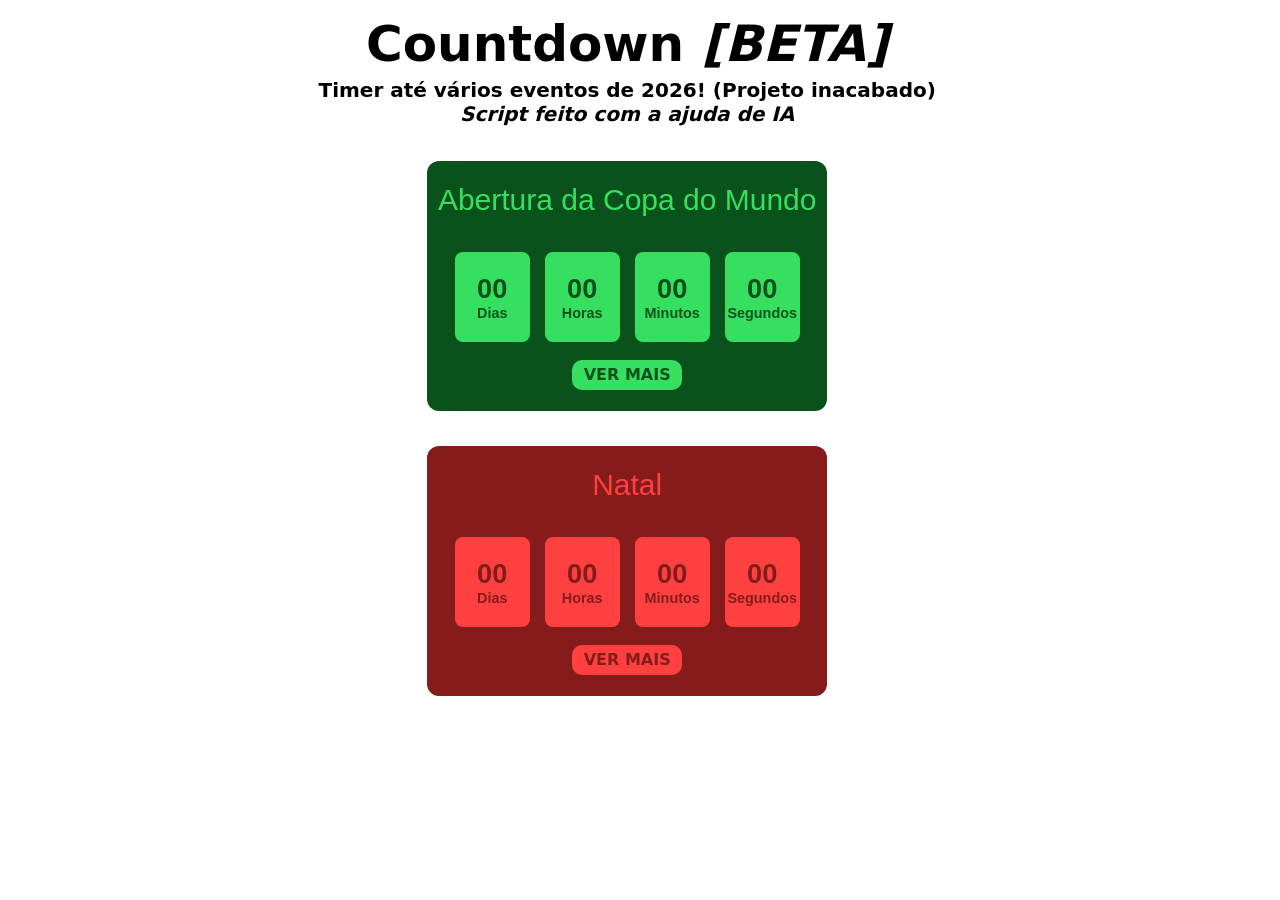
<file: index.html>
<!DOCTYPE html>
<html lang="pt-BR">
<head>
    <meta charset="UTF-8">
    <meta name="viewport" content="width=device-width, initial-scale=1.0">
    <title>Countdown</title>
    <link rel="stylesheet" href="style.css">
</head>
<body>
    <h1>Countdown <i>[BETA]</i></h1>
    <h3>Timer até vários eventos de 2026!
        (Projeto inacabado) <br>
        <i>Script feito com a ajuda de IA</i>
    </h3>

    <div id="copa" class="timer">
        <h3>Abertura da Copa do Mundo</h3>
        <div class="countdown">
            <div class="tempo">
                <span id="days">00</span>
                <span class="label">Dias</span>
            </div>
            <div class="tempo">
                <span id="hours">00</span>
                <span class="label">Horas</span>
            </div>
            <div class="tempo">
                <span id="minutes">00</span>
                <span class="label">Minutos</span>
            </div>
            <div class="tempo">
                <span id="seconds">00</span>
                <span class="label">Segundos</span>
            </div>
        </div>
        <a href="worldcup/index.html">VER MAIS</a>
    </div>

    <div id="natal" class="timer">
        <h3>Natal</h3>
        <div class="countdown">
            <div class="tempo">
                <span id="days">00</span>
                <span class="label">Dias</span>
            </div>
            <div class="tempo">
                <span id="hours">00</span>
                <span class="label">Horas</span>
            </div>
            <div class="tempo">
                <span id="minutes">00</span>
                <span class="label">Minutos</span>
            </div>
            <div class="tempo">
                <span id="seconds">00</span>
                <span class="label">Segundos</span>
            </div>
        </div>
        <a href="christmas">VER MAIS</a>
    </div>
    

    <script src="script.js"></script>
</body>
</html>
</file>
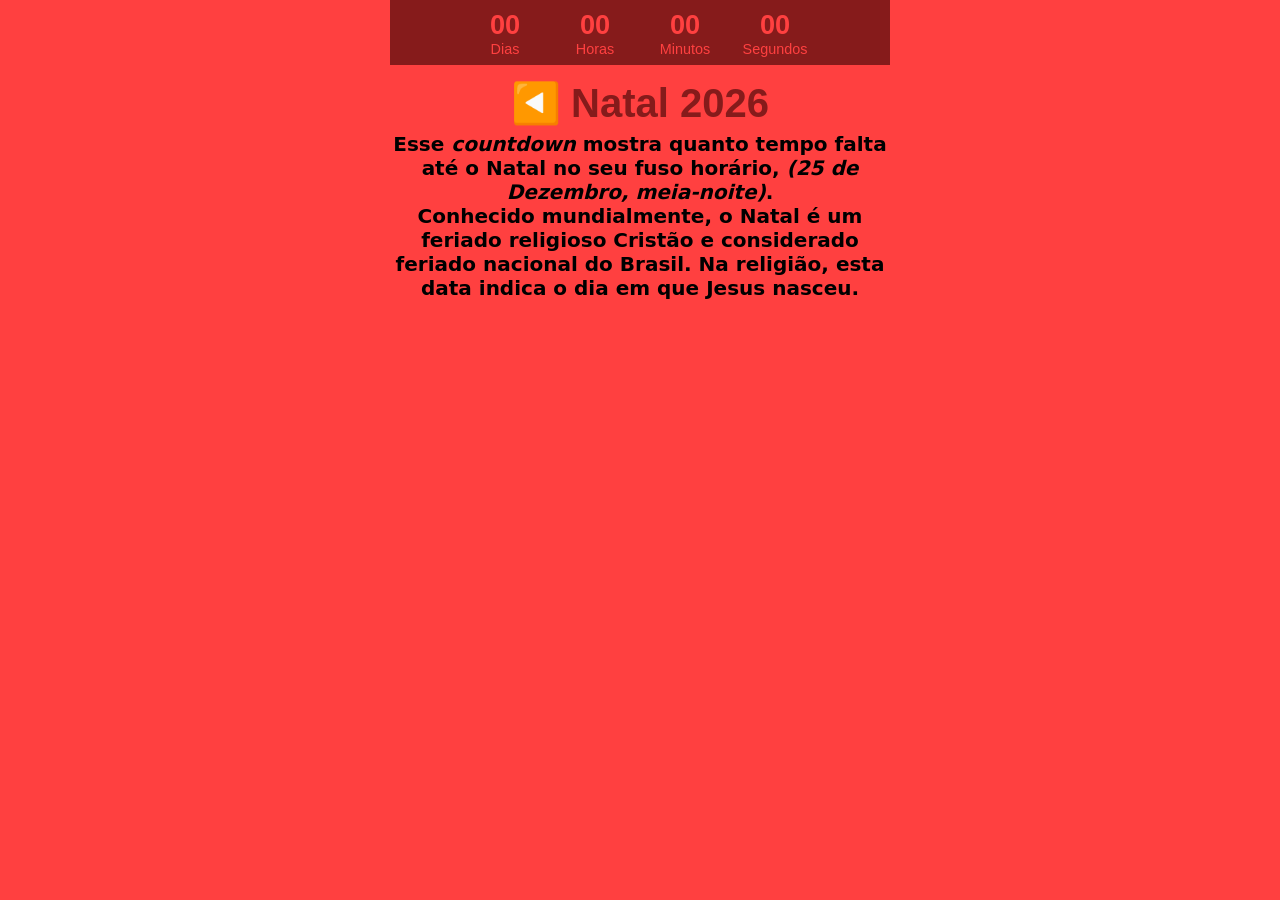
<file: christmas/index.html>
<!DOCTYPE html>
<html lang="pt-BR">
<head>
    <meta charset="UTF-8">
    <meta name="viewport" content="width=device-width, initial-scale=1.0">
    <title>Sobre Natal countdown</title>
    <link rel="stylesheet" href="style.css">
</head>
<body>
    <div class="countdown">
        <div class="tempo">
            <span id="days">00</span>
            <span class="label">Dias</span>
        </div>
        <div class="tempo">
            <span id="hours">00</span>
            <span class="label">Horas</span>
        </div>
        <div class="tempo">
            <span id="minutes">00</span>
            <span class="label">Minutos</span>
        </div>
        <div class="tempo">
            <span id="seconds">00</span>
            <span class="label">Segundos</span>
        </div>
    </div>

    <h1><a href="../index.html">◀️</a>Natal 2026</h1>
    <h3>Esse <i>countdown</i> mostra quanto tempo falta até o Natal no seu fuso horário, <i>(25 de Dezembro, meia-noite)</i>.
    <br>Conhecido mundialmente, o Natal é um feriado religioso Cristão e considerado feriado nacional do Brasil. Na religião, esta data indica o dia em que Jesus nasceu.

    </h3>

    <script src="script.js"></script>
</body>
</html>
</file>
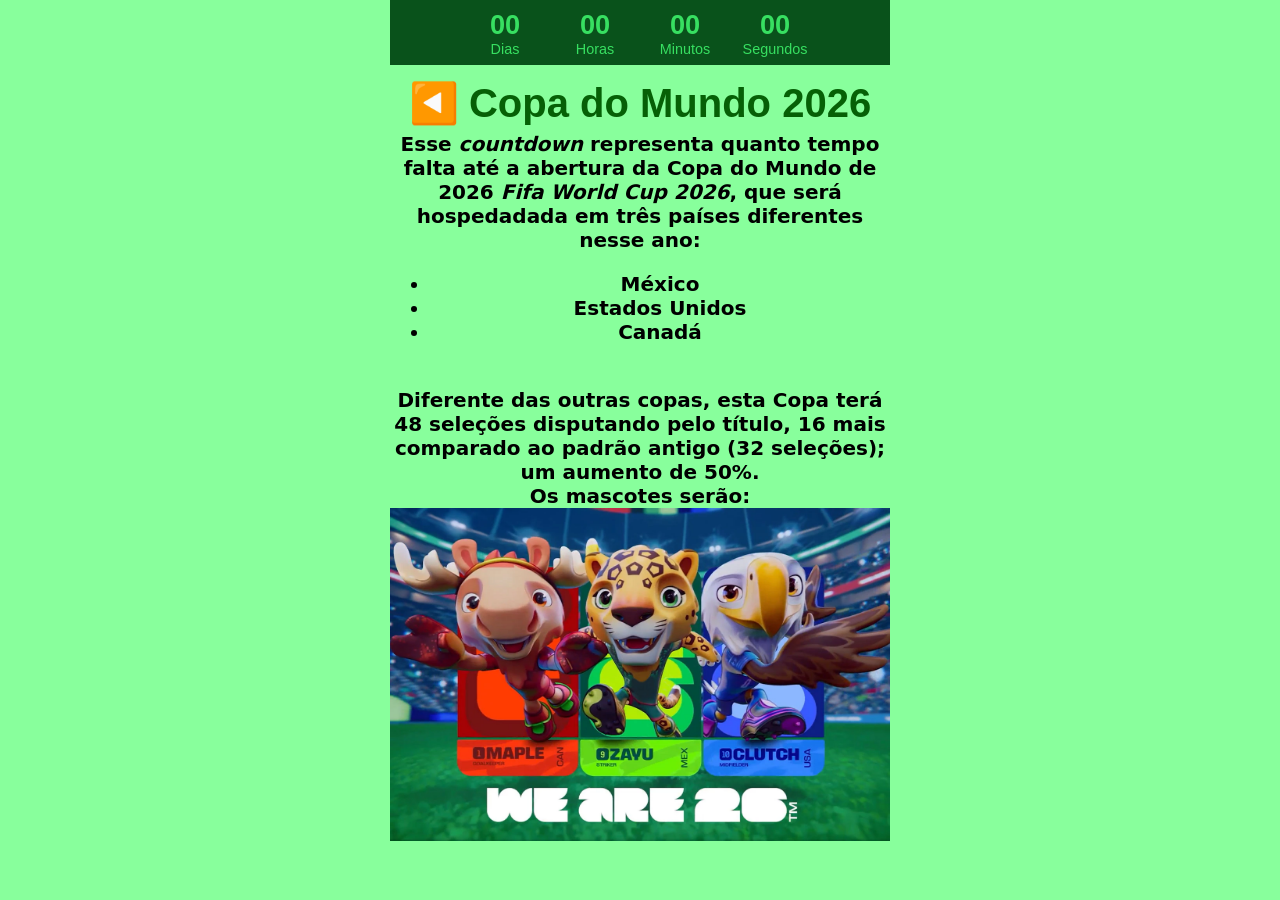
<file: worldcup/index.html>
<!DOCTYPE html>
<html lang="pt-BR">
<head>
    <meta charset="UTF-8">
    <meta name="viewport" content="width=device-width, initial-scale=1.0">
    <title>Sobre World Cup countdown</title>
    <link rel="stylesheet" href="style.css">
</head>
<body>
    <div class="countdown">
        <div class="tempo">
            <span id="days">00</span>
            <span class="label">Dias</span>
        </div>
        <div class="tempo">
            <span id="hours">00</span>
            <span class="label">Horas</span>
        </div>
        <div class="tempo">
            <span id="minutes">00</span>
            <span class="label">Minutos</span>
        </div>
        <div class="tempo">
            <span id="seconds">00</span>
            <span class="label">Segundos</span>
        </div>
    </div>

    <h1><a href="../index.html">◀️</a>Copa do Mundo 2026</h1>
    <h3>Esse <i>countdown</i> representa quanto tempo falta até a abertura da Copa do Mundo de 2026 <i>Fifa World Cup 2026</i>, que será hospedadada em três países diferentes nesse ano:
        <br>
        <ul>
            <li>México</li>
            <li>Estados Unidos</li>
            <li>Canadá</li>
        </ul>
        <br>Diferente das outras copas, esta Copa terá 48 seleções disputando pelo título, 16 mais comparado ao padrão antigo (32 seleções); um aumento de 50%.
        <br>Os mascotes serão: 
        <img src="mascotes.webp" alt="Mascotes da Copa do Mundo de 2026">
    </h3>

    <script src="script.js"></script>
</body>
</html>
</file>
<file: style.css>
body {
            padding: 0;
            margin: 0;
            background: #ffffff;
            color: #000000;
            font-family: system-ui;
            font-weight: 700;
            display:flex;
            flex-direction: column;
            align-items: center;
            max-width: 98vw;
            text-align: center;
        }
        h1 {
            margin: 0;
            padding-top: 15px;
            padding-bottom: 5px;
            font-size: 50px;
            font-weight: 800; 
        }
        h2 {
            margin: 0;
            font-size: 30px;
            font-weight: 700;
        }
        h3 {
            margin: 0;
            padding-bottom: 35px;
            font-size: 20px;
            font-weight: 600;
        }
        p {
            margin: 0;
            font-family: Arial;
            font-size: 30px;
            font-weight: 600;
        }
        div{
            max-width: 98vw;
        }
        .countdown {
        display: flex;
        gap: 15px;
        font-family: Arial, sans-serif;
        justify-content: center;
        background: none;
        align-items: center;
        }

        .tempo {
        display: flex;
        flex-direction: column;
        align-items: center;
        justify-content: center;
        border-radius: 8px;
        width: 75px;
        height: 90px;
        }

        .tempo span:first-child {
        font-size: 1.7rem;
        font-weight: bold;
        text-align: center;
        align-items: center; 
        }

        .label {
        font-size: 0.9rem;
        }

        .timer{
            border-radius: 12px;
            display: flex;
            flex-direction: column;
            width: 400px;
            height: 250px;
            align-items: center;
            justify-content: center;
            margin-bottom: 35px;
        }
        .timer h3{ 
            font-family: Impact, Haettenschweiler, 'Arial Narrow Bold', sans-serif; 
            font-size: 30px;
            font-weight: 500;
            text-align: center;
        }
        .timer a{
            text-decoration: none;
            border-radius: 10px;
            width: 110px;
            height: 30px;
            margin-top: 18px;
            align-content: center;
        }

        #copa { background:#09521b; }
        #copa h3{ color:#37df61 }
        #copa a{ background-color: #37df61; color: #09521b; }
        #copa .countdown .tempo { background:#37df61; }
        #copa .countdown .tempo span:first-child, #copa .countdown .tempo span.label { color:#09521b; }

        #natal { background:#861b1b; }
        #natal h3{ color:#ff4040 }
        #natal a{ background-color: #ff4040; color: #861b1b; }
        #natal .countdown .tempo { background:#ff4040; }
        #natal .countdown .tempo span:first-child, #natal .countdown .tempo span.label { color:#861b1b; }
</file>
<file: christmas/style.css>
body {
            padding: 0;
            margin: 0;
            background: #ff4040;
            color: #000000;
            font-family: system-ui;
            font-weight: 500;
            display:flex;
            flex-direction: column;
            align-items: center;
            align-items: center;
            text-align: center;
            max-width: 100vw;
        }
        h1 {
            font-family:Impact, Haettenschweiler, 'Arial Narrow Bold', sans-serif ;
            margin: 0;
            margin-top: 65px;
            padding-top: 15px;
            padding-bottom: 5px;
            font-size: 40px;
            text-align: center;
            
            color: #861b1b;
            font-weight:700; 
        }
        h2 {
            margin: 0;
            font-size: 30px;
            font-weight: 700;
        }
        h3 {
            margin: 0;
            padding-bottom: 35px;
            font-size: 20px;
            font-weight: 600;
            width: 95vw;
            max-width: 500px;
        }
        p {
            margin: 0;
            font-family: Arial;
            font-size: 30px;
            font-weight: 600;
        }
        div{
            max-width: 98vw;
        }
        .countdown {
        position: fixed;
        top: 0;

        display: flex;
        gap: 15px;
        font-family: Arial, sans-serif;
        justify-content: center;
        background:#861b1b;
        align-items: center;
        width: 100vw;
        max-width: 500px;
        height: 65px;
        z-index: 10;
        }

        img{
            width: 95vw;
            max-width: 500px;
        }

        .tempo {
        display: flex;
        flex-direction: column;
        align-items: center;
        justify-content: center;
        width: 75px;
        }

        .tempo span:first-child {
        font-size: 1.7rem;
        font-weight: bold;
        text-align: center;
        align-items: center; 
        color:#ff4040;
        }

        .label {
        font-size: 0.9rem;
        color:#ff4040;
        }

        a{
            text-decoration: none;
            margin-right: 10px;
        }
</file>
<file: worldcup/style.css>
body {
            padding: 0;
            margin: 0;
            background: #88ff9c;
            color: #000000;
            font-family: system-ui;
            font-weight: 500;
            display:flex;
            flex-direction: column;
            align-items: center;
            align-items: center;
            text-align: center;
            max-width: 100vw;
        }
        h1 {
            font-family:Impact, Haettenschweiler, 'Arial Narrow Bold', sans-serif ;
            margin: 0;
            margin-top: 65px;
            padding-top: 15px;
            padding-bottom: 5px;
            font-size: 40px;
            text-align: center;
            
            color: #066006;
            font-weight:700; 
        }
        h2 {
            margin: 0;
            font-size: 30px;
            font-weight: 700;
        }
        h3 {
            margin: 0;
            padding-bottom: 35px;
            font-size: 20px;
            font-weight: 600;
            width: 95vw;
            max-width: 500px;
        }
        p {
            margin: 0;
            font-family: Arial;
            font-size: 30px;
            font-weight: 600;
        }
        div{
            max-width: 98vw;
        }
        .countdown {
        position: fixed;
        top: 0;

        display: flex;
        gap: 15px;
        font-family: Arial, sans-serif;
        justify-content: center;
        background:#09521b;
        align-items: center;
        width: 100vw;
        max-width: 500px;
        height: 65px;
        z-index: 10;
        }

        img{
            width: 95vw;
            max-width: 500px;
        }

        .tempo {
        display: flex;
        flex-direction: column;
        align-items: center;
        justify-content: center;
        width: 75px;
        }

        .tempo span:first-child {
        font-size: 1.7rem;
        font-weight: bold;
        text-align: center;
        align-items: center; 
        color:#37df61
        }

        .label {
        font-size: 0.9rem;
        color:#37df61;
        }

        a{
            text-decoration: none;
            margin-right: 10px;
        }
</file>
